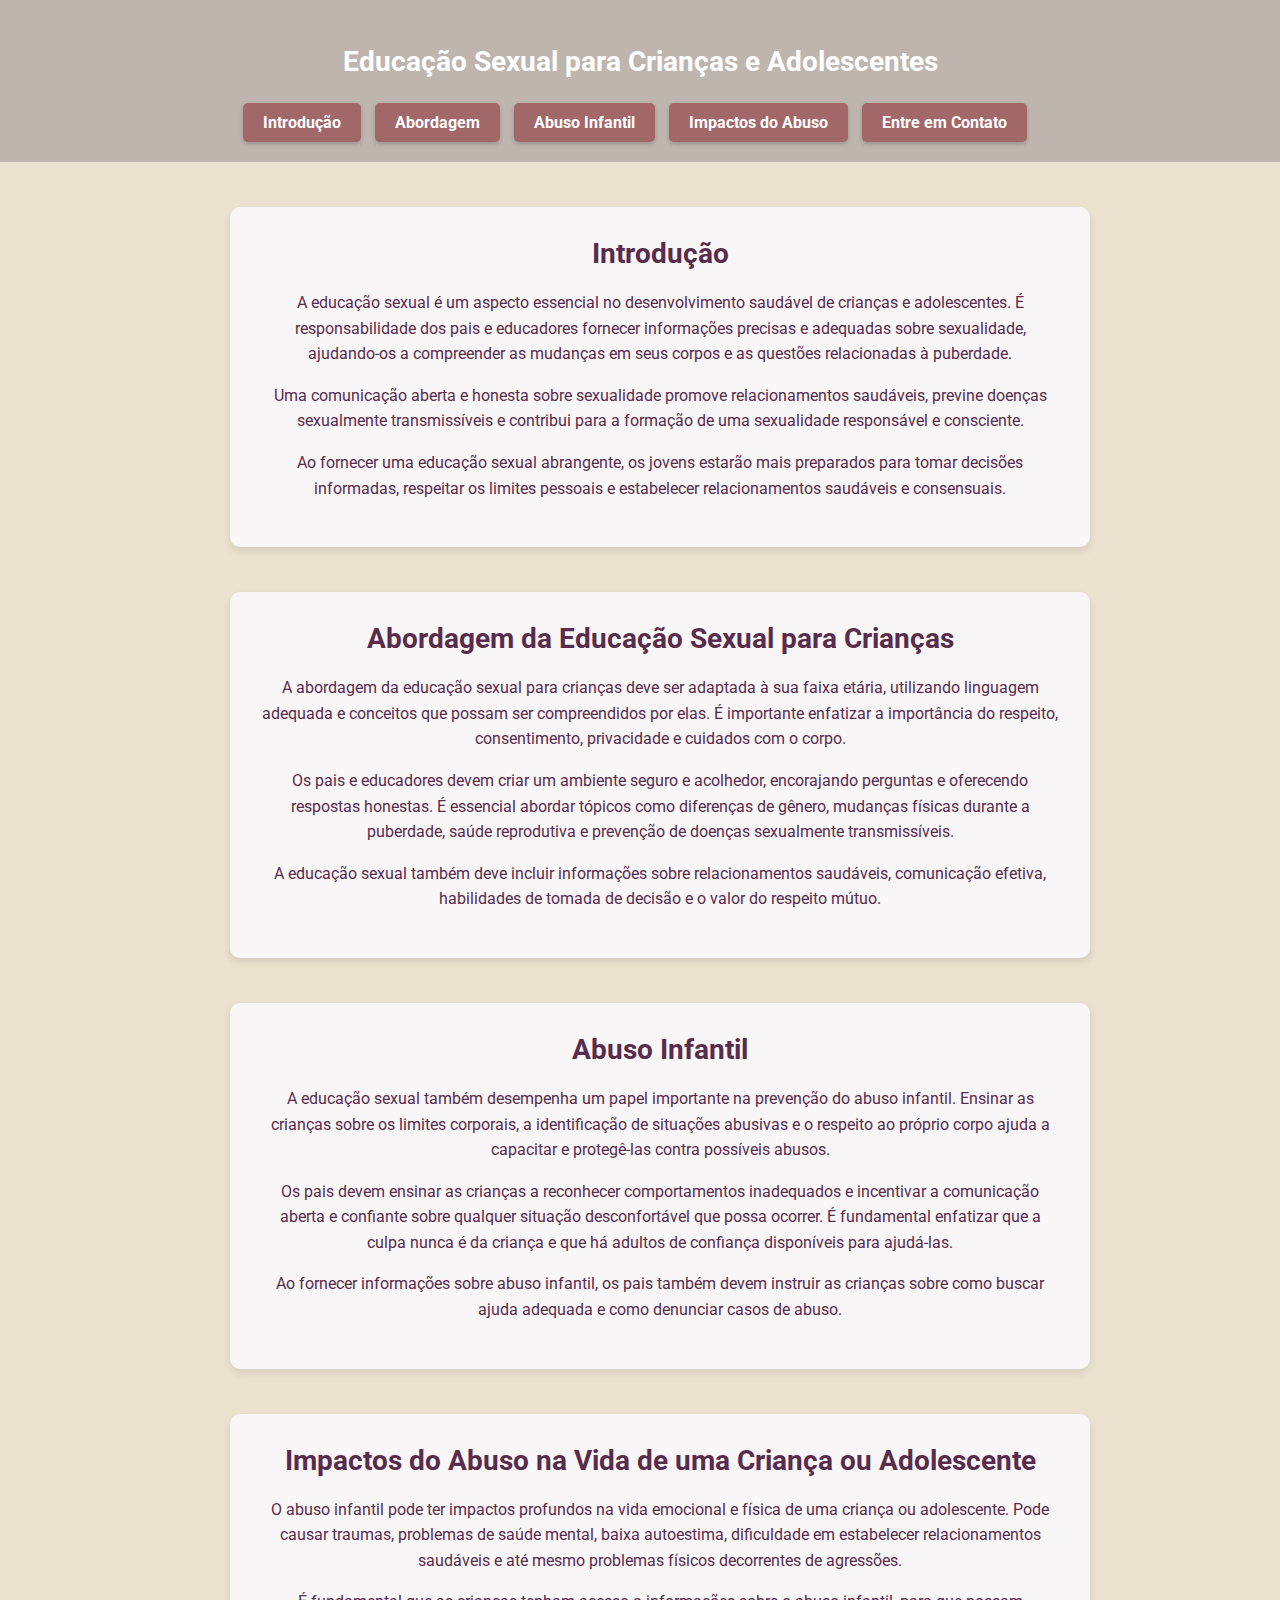
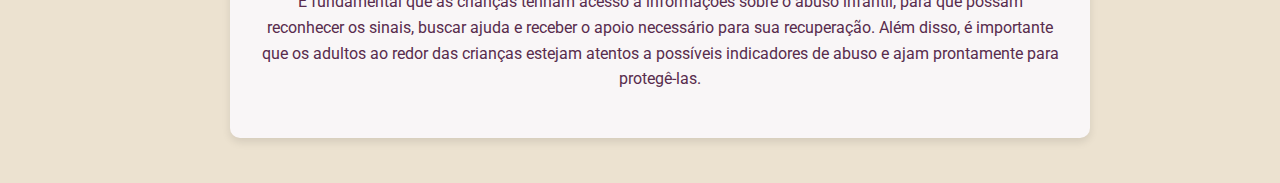
<file: index.html>
<!DOCTYPE html>
<html lang="en">

<head>
  <meta charset="UTF-8">
  <meta name="viewport" content="width=device-width, initial-scale=1.0">
  <title>Educação Sexual</title>
  <link rel="stylesheet" href="style.css">
  <style>
    /* Estilos da paleta de cores */
    :root {
      --primary-color: #BFB5AF;
      --secondary-color: #ECE2D0;
      --tertiary-color: #D5B9B2;
      --accent-color: #A26769;
      --dark-color: #582C4D;
    }
  </style>
</head>

<body>
  <header>
    <h1>Educação Sexual para Crianças e Adolescentes</h1>
    <nav>
      <ul>
        <li><a href="#introducao" class="buttonInicio">Introdução</a></li>
        <li><a href="#abordagem" class="buttonInicio">Abordagem</a></li>
        <li><a href="#abuso" class="buttonInicio">Abuso Infantil</a></li>
        <li><a href="#impactos" class="buttonInicio">Impactos do Abuso</a></li>
        <li><a href="contatos.html" class="buttonInicio">Entre em Contato</a></li>
      </ul>
    </nav>
  </header>

  <main>
    <section class="section" id="introducao">
      <h2>Introdução</h2>
      <p>A educação sexual é um aspecto essencial no desenvolvimento saudável de crianças e adolescentes. É responsabilidade dos pais e educadores fornecer informações precisas e adequadas sobre sexualidade, ajudando-os a compreender as mudanças em seus corpos e as questões relacionadas à puberdade.</p>
      <p>Uma comunicação aberta e honesta sobre sexualidade promove relacionamentos saudáveis, previne doenças sexualmente transmissíveis e contribui para a formação de uma sexualidade responsável e consciente.</p>
      <p>Ao fornecer uma educação sexual abrangente, os jovens estarão mais preparados para tomar decisões informadas, respeitar os limites pessoais e estabelecer relacionamentos saudáveis e consensuais.</p>
    </section>

    <section class="section" id="abordagem">
      <h2>Abordagem da Educação Sexual para Crianças</h2>
      <p>A abordagem da educação sexual para crianças deve ser adaptada à sua faixa etária, utilizando linguagem adequada e conceitos que possam ser compreendidos por elas. É importante enfatizar a importância do respeito, consentimento, privacidade e cuidados com o corpo.</p>
      <p>Os pais e educadores devem criar um ambiente seguro e acolhedor, encorajando perguntas e oferecendo respostas honestas. É essencial abordar tópicos como diferenças de gênero, mudanças físicas durante a puberdade, saúde reprodutiva e prevenção de doenças sexualmente transmissíveis.</p>
      <p>A educação sexual também deve incluir informações sobre relacionamentos saudáveis, comunicação efetiva, habilidades de tomada de decisão e o valor do respeito mútuo.</p>
    </section>

    <section class="section" id="abuso">
      <h2>Abuso Infantil</h2>
      <p>A educação sexual também desempenha um papel importante na prevenção do abuso infantil. Ensinar as crianças sobre os limites corporais, a identificação de situações abusivas e o respeito ao próprio corpo ajuda a capacitar e protegê-las contra possíveis abusos.</p>
      <p>Os pais devem ensinar as crianças a reconhecer comportamentos inadequados e incentivar a comunicação aberta e confiante sobre qualquer situação desconfortável que possa ocorrer. É fundamental enfatizar que a culpa nunca é da criança e que há adultos de confiança disponíveis para ajudá-las.</p>
      <p>Ao fornecer informações sobre abuso infantil, os pais também devem instruir as crianças sobre como buscar ajuda adequada e como denunciar casos de abuso.</p>
    </section>

    <section class="section" id="impactos">
      <h2>Impactos do Abuso na Vida de uma Criança ou Adolescente</h2>
      <p>O abuso infantil pode ter impactos profundos na vida emocional e física de uma criança ou adolescente. Pode causar traumas, problemas de saúde mental, baixa autoestima, dificuldade em estabelecer relacionamentos saudáveis e até mesmo problemas físicos decorrentes de agressões.</p>
      <p>É fundamental que as crianças tenham acesso a informações sobre o abuso infantil, para que possam reconhecer os sinais, buscar ajuda e receber o apoio necessário para sua recuperação. Além disso, é importante que os adultos ao redor das crianças estejam atentos a possíveis indicadores de abuso e ajam prontamente para protegê-las.</p>
    </section>
  </main>
<script src="script.js"></script>
</body>

</html>
</file>
<file: style.css>
@import url('https://fonts.googleapis.com/css2?family=Roboto:wght@500;700&display=swap');
/* Estilos da paleta de cores */
:root {
  --primary-color: #BFB5AF;
  --secondary-color: #ECE2D0;
  --tertiary-color: #D5B9B2;
  --accent-color: #A26769;
  --dark-color: #582C4D;
  --light-color: #F9F6F7;
}

body {
  font-family: 'Roboto', sans-serif;
  background-color: var(--secondary-color);
  color: var(--dark-color);
  margin: 0;
}


input[type="submit"] {
  display: inline-block;
  padding: 10px 20px;
  background-color: var(--accent-color);
  color: white;
  font-size: 16px;
  font-weight: bold;
  border: none;
  width: 300px;
  border-radius: 5px;
  margin-left: 245px;
  text-decoration: none;
  transition: background-color 0.3s ease;
  cursor: pointer;
  box-shadow: 0 2px 4px rgba(0, 0, 0, 0.2);
}

input[type="submit"]:hover{
  background-color: var(--dark-color);
} 
header {
  background-color: var(--primary-color);
  padding: 20px;
  position: sticky;
  top: 0;
  z-index: 999;
  text-align: center;
}

h1 {
  color: white;
  font-size: 28px;
  padding: 25px;
  font-weight: bold;
  margin: 0;
}

nav ul {
  list-style-type: none;
  margin: 0;
  padding: 0;
}

nav li {
  display: inline-block;
  margin-right: 10px;
}

.buttonInicio {
  display: inline-block;
  padding: 10px 20px;
  background-color: var(--accent-color);
  color: white;
  font-size: 16px;
  font-weight: bold;
  border: none;
  border-radius: 5px;
  text-decoration: none;
  transition: background-color 0.3s ease;
  cursor: pointer;
  box-shadow: 0 2px 4px rgba(0, 0, 0, 0.2);
  
}
.buttonInicio:hover {
  background-color: var(--dark-color);
}
.button {
  display: inline-block;
  padding: 10px 20px;
  background-color: var(--accent-color);
  color: white;
  font-size: 16px;
  font-weight: bold;
  border: none;
  width: 150px;
  border-radius: 5px;

  text-decoration: none;
  transition: background-color 0.3s ease;
  cursor: pointer;
  box-shadow: 0 2px 4px rgba(0, 0, 0, 0.2);
}

.button:hover {
  background-color: var(--accent-color);
}

.button-header {
  background-color: var(--accent-color);
  color: white;
  padding: 10px 20px;
  margin-right: 5px;
  border-radius: 5px;
  font-size: 16px;
  font-weight: bold;
  border: none;
  cursor: pointer;
  transition: background-color 0.3s ease;
}

.button-header:hover {
  background-color: var(--dark-color);
}

.header-container {
  display: flex;
  justify-content: space-between;
  align-items: center;
}

.header-container h1 {
  flex-grow: 1;
  text-align: left;
}

.header-container nav {
  text-align: right;
}

.main-content {
  position: relative;
  max-width: 800px;
  margin: 0 auto;
  padding: 20px;
}

#introducao {
  margin-top: 45px;
}

section {
  margin-bottom: 45px;
  padding: 30px;
  background-color: var(--light-color);
  border-radius: 10px;
  box-shadow: 0 4px 8px rgba(0, 0, 0, 0.1);
  text-align: center;
  max-width: 800px;
  margin-left: 18%;
}

h2 {
  font-size: 28px;
  margin-top: 0;
  margin-bottom: 20px;
  color: var(--dark-color);
}

p {
  font-size: 16px;
  line-height: 1.6;
  color: var(--dark-color);
}

.form-group {
  margin-bottom: 20px;
  text-align: left;
}

label {
  display: block;
  font-weight: bold;
  margin-bottom: 5px;
}

input,
textarea {
  width: 100%;
  padding: 10px;
  border: 1px solid var(--dark-color);
  border-radius: 5px;
}

button[type="submit"] {
  background-color: var(--accent-color);
  color: white;
  padding: 10px 20px;
  border-radius: 5px;
  font-size: 16px;
  font-weight: bold;
  border: none;
  cursor: pointer;
  transition: background-color 0.3s ease;
}

button[type="submit"]:hover {
  background-color: var(--dark-color);
}

.footer {
  background-color: var(--primary-color);
  padding: 20px;
  text-align: center;
  color: white;
  font-size: 14px;
}


/* Estilos para responsividade */
@media screen and (max-width: 375px) {
/* Tornar o header flexível em dispositivos menores */
header {
  display: flex;
  flex-direction: column;
  align-items: center;
  padding: 20px;
}

/* Aumentar o tamanho da fonte do título no header em dispositivos menores */
header h1 {
  font-size: 24px;
}


/* Aumentar o espaçamento entre os botões do header em dispositivos menores */
header .button {
  margin-top: 10px;
}

/* Tornar o menu de navegação flexível em dispositivos menores */
nav ul {
  display: flex;
  flex-direction: column;
  align-items: center;
  padding: 0;
}

/* Ocultar o menu de navegação em dispositivos menores */
nav ul {
  display: none;
}

/* Mostrar o menu de navegação ao clicar no ícone de menu */
nav .menu-toggle:checked + ul {
  display: flex;
}

/* Estilizar o ícone do menu */
nav .menu-toggle {
  display: none;
}

nav .menu-toggle-label {
  display: block;
  width: 30px;
  height: 30px;
  background-color: #000;
  position: fixed;
  top: 20px;
  right: 20px;
  cursor: pointer;
}

nav .menu-toggle-label::after {
  content: '';
  width: 15px;
  height: 2px;
  background-color: #fff;
  position: absolute;
  top: 50%;
  left: 50%;
  transform: translate(-50%, -50%);
}

nav .menu-toggle:checked + .menu-toggle-label::after {
  transform: translate(-50%, -50%) rotate(45deg);
}

nav .menu-toggle:checked + .menu-toggle-label::before {
  content: '';
  width: 15px;
  height: 2px;
  background-color: #fff;
  position: absolute;
  top: 50%;
  left: 50%;
  transform: translate(-50%, -50%) rotate(-45deg);
}

/* Tornar as seções flexíveis em dispositivos menores */
section {
  display: flex;
  flex-direction: column;
  align-items: center;
  width: 150px;
  margin-left: 65px;
  padding: 50px;
}

/* Diminuir o espaçamento interno das seções em dispositivos menores */
section h2 {
  font-size: 15px;
  margin-bottom: 20px;
}

section p {
  margin-bottom: 30px;
  font-size: 10px;
}

/* Ajustar o tamanho da fonte em dispositivos menores */
section p,
section li {
  font-size: 16px;
}

/* Aumentar o espaçamento entre os elementos em dispositivos menores */
section li {
  margin-bottom: 10px;
}

/* Aumentar o espaçamento entre as seções em dispositivos menores */
section + section {
  margin-top: 50px;
}

/* Adicionar uma quebra de linha no menu em dispositivos menores */
nav ul li {
  display: block;
}

/* Aumentar o espaçamento entre os itens do menu em dispositivos menores */
nav ul li a {
  padding: 10px;
  margin-bottom: 10px;
}

/* Adicionar estilos para a seção de formulário de contato em dispositivos menores */
.contact-section {
  text-align: center;
}

.contact-section form {
  display: flex;
  flex-direction: column;
  align-items: center;
}

.contact-section form input[type="text"],
.contact-section form textarea {
  width: 100%;
  padding: 10px;
  margin-bottom: 20px;
}

.contact-section form button {
  padding: 10px 20px;
}

/* Adicionar estilos para a seção de rodapé em dispositivos menores */
footer {
  text-align: center;
  padding: 20px;
}

/* Estilos para dispositivos maiores */
@media screen and (min-width: 768px) {
  /* Exibir o menu de navegação em dispositivos maiores */
  nav ul {
    display: flex;
  }

  /* Remover o ícone do menu em dispositivos maiores */
  nav .menu-toggle-label {
    display: none;
  }

  /* Redefinir estilos de seções para dispositivos maiores */
  section {
    padding: 100px;
    text-align: left;
  }

  section h2 {
    margin-bottom: 30px;
  }

  section p {
    margin-bottom: 40px;
  }

  /* Ajustar o tamanho da fonte em dispositivos maiores */
  section p,
  section li {
    font-size: 18px;
  }

  /* Ajustar o espaçamento entre os elementos em dispositivos maiores */
  section li {
    margin-bottom: 15px;
  }

  /* Ajustar o espaçamento entre as seções em dispositivos maiores */
  section + section {
    margin-top: 100px;
  }

  /* Ajustar o espaçamento do formulário de contato em dispositivos maiores */
  .contact-section {
    text-align: left;
  }

  .contact-section form {
    flex-direction: row;
    justify-content: center;
  }

  .contact-section form input[type="text"],
  .contact-section form textarea {
    margin-right: 10px;
  }
}
}
</file>
